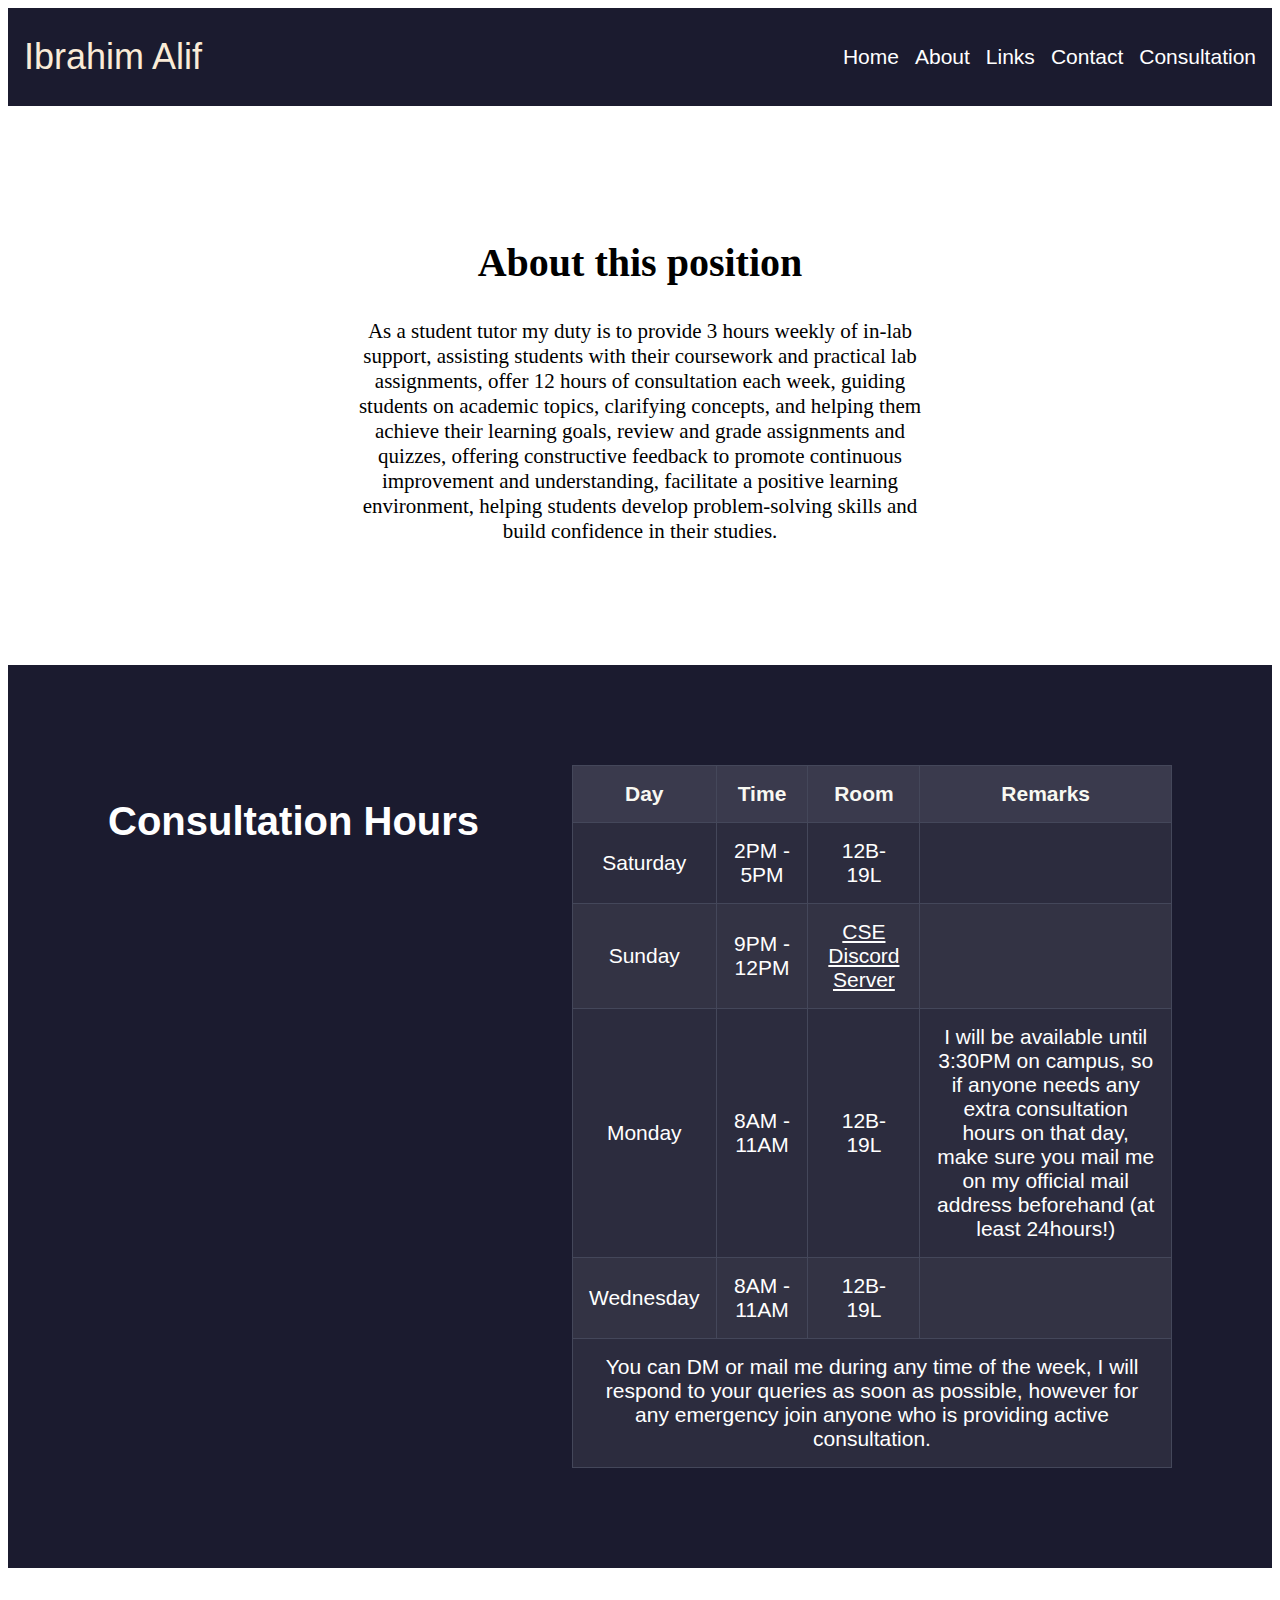
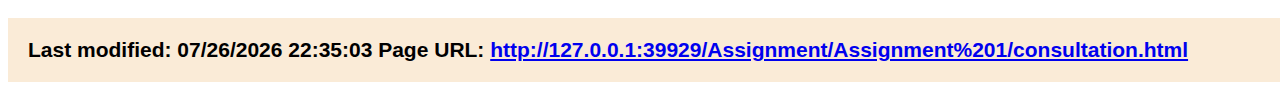
<file: Assignment/Assignment 1/consultation.html>
<!DOCTYPE html>
<html lang="en">
<head>
    <meta charset="UTF-8">
    <meta name="viewport" content="width=device-width, initial-scale=1.0">
    <link rel="stylesheet" href="styles.css">
    <title>CSE391 Assignment 1</title>
</head>
<body>
    <header>
        <nav class="navbar">
            <div class="logobar">
                <a href="/" class="logo">Ibrahim Alif</a>
            </div>
            <ul class="nav-links">
                <li><a href="/">Home</a></li>
                <li><a href="/index.html#about">About</a></li>
                <li><a href="/index.html#general-links">Links</a></li>
                <li><a href="/index.html#contact">Contact</a></li>
                <li><a href="/consultation.html">Consultation</a></li>
            </ul>
        </nav>
    </header>

    <section class="about" id="about">
        <div class="innerabout">
            <h2>About this position</h2>
            <p>As a student tutor my duty is to provide 3 hours weekly of 
                in-lab support, assisting students with their coursework 
                and practical lab assignments, offer 12 hours of consultation 
                each week, guiding students on academic topics, clarifying concepts, 
                and helping them achieve their learning goals, review and grade assignments 
                and quizzes, offering constructive feedback to promote continuous improvement 
                and understanding, facilitate a positive learning environment, helping 
                students develop problem-solving skills and build confidence in their 
                studies. </p>
        </div>
    </section>


    <section class="academic-results">
        <h2>Consultation Hours</h2>
        <div class="restable">
            <table>
          <thead>
            <tr>
              <th>Day</th>
              <th>Time</th>
              <th>Room</th>
              <th>Remarks</th>
            </tr>
          </thead>
            <tbody>
            <tr>
                <td>Saturday</td>
                <td>2PM - 5PM</td>
                <td>12B-19L</td>
                <td> </td>
            </tr>
            <tr>
                <td>Sunday</td>
                <td>9PM - 12PM</td>
                <td><a href="https://discord.gg/Y8bT6kGN3m" style="color:white;">CSE Discord Server</a></td>
                <td> </td>
            </tr>
            <tr>
                <td>Monday</td>
                <td>8AM - 11AM</td>
                <td>12B-19L</td>
                <td>I will be available until 3:30PM on campus, so if anyone
                    needs any extra consultation hours on that day, make sure you mail me on my official
                    mail address beforehand (at least 24hours!)</td>
            </tr>
            <tr>
                <td>Wednesday</td>
                <td>8AM - 11AM</td>
                <td>12B-19L</td>
                <td> </td>
            </tr>
            <tr>
                <td colspan="4">You can DM or mail me during any time of the week, I will respond to your queries as soon
                    as possible, however for any emergency join anyone who is providing active consultation.
                </td>
            </tr>
            </tbody>
        </table>
        </div>      
      </section>


    <footer class="footer">
        <strong>Last modified: <span id="modtime"></span></strong>
        <strong>Page URL: <span id="pageurl"></span></strong>
    </footer>

    <script>
        document.getElementById("modtime").textContent = document.lastModified;
        document.getElementById("pageurl").innerHTML = `<a href='${window.location.href}'>${window.location.href}</a>`;
    </script>

</body>
</html>
</file>
<file: Assignment/Assignment 1/styles.css>
body {
    font-family: 'Trebuchet MS', 'Lucida Sans Unicode', 'Lucida Grande', 'Lucida Sans', Arial, sans-serif;
    font-size: 21px;
}

.navbar {
    display: flex;
    justify-content: space-between;
    align-items: center;
    padding: 1rem;
    background-color: #1b1b2f;
    /* position: fixed; */

}

.logo {
    color: antiquewhite;
    font-size: 36px;
    text-decoration: none;
}


.nav-links {
    list-style-type: None;
    display: flex;
    gap: 1rem;
}

.nav-links a{
    color: #fff;
    text-decoration: none;
}


.intro {
    display: flex;
    justify-content: space-between;
    background-color: antiquewhite;
    padding: 100px;
}

.introtext{
    display: flex;
    align-items: center;
    text-align: center;
    padding: 20px;
    padding-left: 20%;
}

.intropic {
    /* height: 200px; */
    /* width: 200px; */
    /* overflow: hidden; */
    display: flex;
    text-align: center;
    align-items: center;
    justify-content: center;
    padding-right: 20%;
}

.intropic img {
    width: 100%;
    height: 100%;
    object-fit: cover;
}

.about{
    display: flex;
    justify-content: center;
    padding: 100px;
    /* align-items: center;
    max-width: 300px;
    flex-direction: column;
    /* background-color: antiquewhite; */
    /* text-align: center; */
}
.innerabout{
    align-items: center;
    font-family: 'Trebuchet MS';
    max-width: 600px;
    flex-direction: column;
    /* background-color: antiquewhite; */
    text-align: center;
}

.quote{
    padding: 100px;
    text-align: center;
    background-color: antiquewhite;
}

.quotetext{
    display: none;
}

.contact {
    text-align: center;
    padding: 40px;
}

h2 {
    font-size: 40px;
}


.general-links {
    padding: 100px;
    background-color: #1b1b2f;
    color: #fff;
    text-align: left;
  }
  
.general-links h2 {
    font-size: 2rem;
    color: #fff;
    margin-bottom: 1rem;
}

.links-container {
    display: flex;
    flex-wrap: wrap;
    gap: 2rem;
}

.link-category {
    flex: 1;
    min-width: 200px;
    padding-right: 2%;
}

.link-category h3 {
    font-size: 1.2rem;
    color: #bbb;
    margin-bottom: 1rem;
}

.link-card {
    display: block;
    padding: 0.8rem 1rem;
    margin-bottom: 0.5rem;
    background-color: #222;
    color: #fff;
    text-decoration: none;
    border-radius: 8px;
    border-left: 3px solid #0f0;
    /* border-bottom: 2px solid #0f0;; */
    transition: transform 0.2s, border-color 0.2s;
    }

.link-card:hover {
    transform: translateY(-2px);
    border-color: #7f5af0;
    }  


.social-media {
        padding: 50px;
    }


.icon {
    text-align: center;
    padding: 20px;
    width: 60px;
    height: 60px;
} 

.footer {
    margin-top: 50px;
    padding: 20px;
    /* background-color: #333; */
    /* color: #fff; */
    background-color: antiquewhite;
    width: 100%;
    /* text-align: end; */
}


.academic-results {
    display: flex;
    align-items: flex-start;
    gap: 2rem;
    justify-content: space-between;
    padding: 100px;
    background-color: #1b1b2f;
    color: #ffffff;
    flex-wrap: wrap;
}

.restable{
    min-width: 50%;
    align-items: center;
    text-align: center;
    justify-content: center;
}

.academic-results table {
    width: 100%;
    min-width: 600px;
    max-width: 600px;
    border-collapse: collapse;
    background-color: #2c2c3e;
    color: #ffffff;
    font-family: Arial, sans-serif;
}


.academic-results th, .academic-results td {
    padding: 1rem;
    border: 1px solid #44475a;
    text-align: center;
}

.academic-results th {
    background-color: #3a3a4d;
    font-weight: bold;
    color: #f8f8f2;
}

.academic-results tr:nth-child(even) {
    background-color: #333344;
}

.academic-results tr:nth-child(odd) {
    background-color: #2c2c3e;
}




.my-projects {
    display: flex;
    align-items: flex-start;
    justify-content: space-between;
    gap: 2rem;
    padding: 100px;
    background-color: antiquewhite;
    color: #1b1b2f;
}

.my-projects h2 {
    color: #1b1b2f;
    margin: 0;
    padding-right: 1rem;
    min-width: 200px;
    text-align: left;
    flex-shrink: 0;
}

.project-list {
    display: flex;
    flex-direction: column;
    gap: 0.8rem;
    max-width: 600px;
}

.project-item {
    display: block;
    padding: 0.8rem 1rem;
    background-color: #222;
    color: #ffffff;
    text-decoration: none;
    border-radius: 8px;
    border-left: 3px solid #0f0;
    transition: transform 0.2s, border-color 0.2s;
}

.project-item:hover {
    transform: translateY(-2px);
    border-color: #7f5af0;
}


.top-skills {
    padding: 20px;
    background-color: #f9f9f9;
    text-align: center;
}

.top-skills h2 {
    /* font-size: 24px; */
    margin-bottom: 20px;
}

.top-skills ul {
    list-style-type: none;
    padding: 0;
}

.top-skills li {
    display: inline-block;
    margin: 15px;
    text-align: center;
}

.top-skills img {
    width: 40px;
    height: 40px;
    margin-bottom: 8px;
}

.top-skills li:hover {
    opacity: 0.8;
}





@media screen and (max-width: 768px) {
    .navbar {
        flex-direction: column;
    }
    .intro{
        flex-direction: column;
    }
    .intropic {
        display: none;
    }
    .general-links {
        display: flex;
        flex-direction: column;
    }
    .links-container {
        display: flex;
        flex-direction: column;
    }
    .academic-results {
        flex-direction: column;
        /* border-collapse: collapse; */
        padding: none;
    }
    .academic-results table {
        min-width: 0;
    }
    .restable {
        display: block;
        min-width: 0;
    }
    .quote img{
        display: none;
    }
    .quotetext{
        display: block;
    }
    .my-projects {
        flex-direction: column;
    }
}


@media screen and (max-width: 600px) {
    .nav-links {
        flex-direction: column;
    }
    .academic-results {
        /* height: 90vh;
        width: 90vw; */
        size: 90%;
        border-collapse: collapse;
    }

}
</file>
